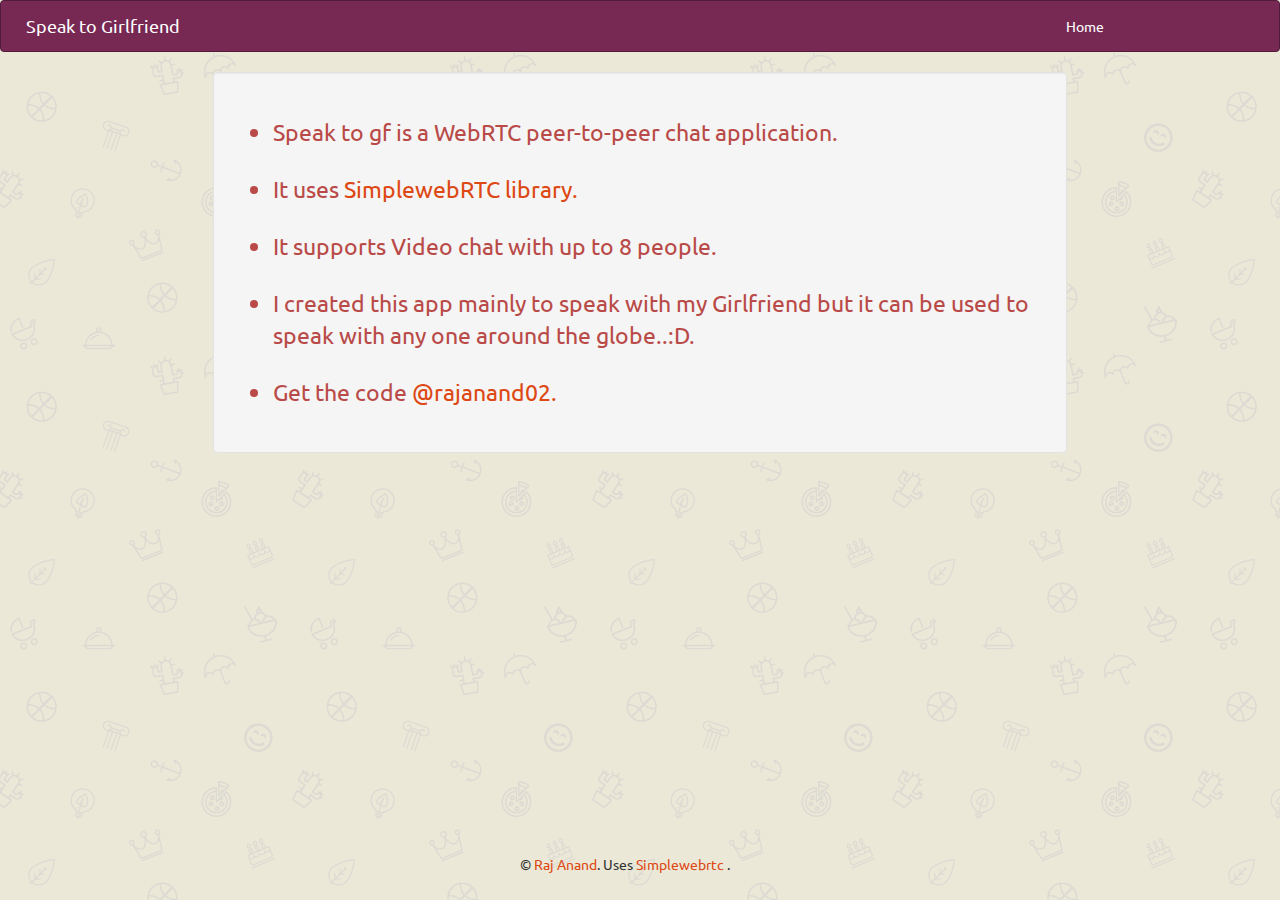
<file: about.html>
<!DOCTYPE html>
<html>
  <head>
    <title>Speak to gf</title>
    <link rel="stylesheet" href="css/bootstrap.min.css" type="text/css" media="" />
    <link rel="stylesheet" href="css/speak.css" type="text/css" media="all" />
  </head>

  <body>
    <div class="wrapper">
      <div class="navbar navbar-inverse">
        <div class="navbar-header">
          <button type="button" class="navbar-toggle" data-toggle="collapse" data-target=".navbar-responsive-collapse">
            <span class="icon-bar"></span>
            <span class="icon-bar"></span>
            <span class="icon-bar"></span>
          </button>
          <a class="navbar-brand" href="index.html">Speak to Girlfriend</a>
        </div>
        <div class="navbar-collapse collapse navbar-responsive-collapse">
          <ul class="nav navbar-nav navbar-right">
            <li class="home"> <a href="index.html">Home</a></li>
          </ul>
        </div>
      </div>
      <div class="about-list well col-md-8 col-md-offset-2">
        <ul class="text-danger">
          <li>Speak to gf is a WebRTC peer-to-peer chat application.</li> 
          <li>It uses <a href="http://simplewebrtc.com/" target="_blank">SimplewebRTC library.</a></li>
          <li>It supports Video chat with up to 8 people.</li>
          <li>I created this app mainly to speak with my Girlfriend  but it can be used to speak with any one around the globe..:D.</li>
          <li>Get the code <a href="http://github.com/rajanand02/speak-to-gf" target="_blank">@rajanand02.</a></li>
        </ul>
      </div>
      <div class="push">
      </div>
    </div>

    <footer>
      <div class="container">
        <p>&copy <a href="http://github.com/rajanand02/" target="_blank" rel="author">Raj Anand</a>. Uses <a href="http://simplewebrtc.com/" target="_blank" rel="external">Simplewebrtc</a> .</p>
      </div>
    </footer>
  </body>
</html>
</file>
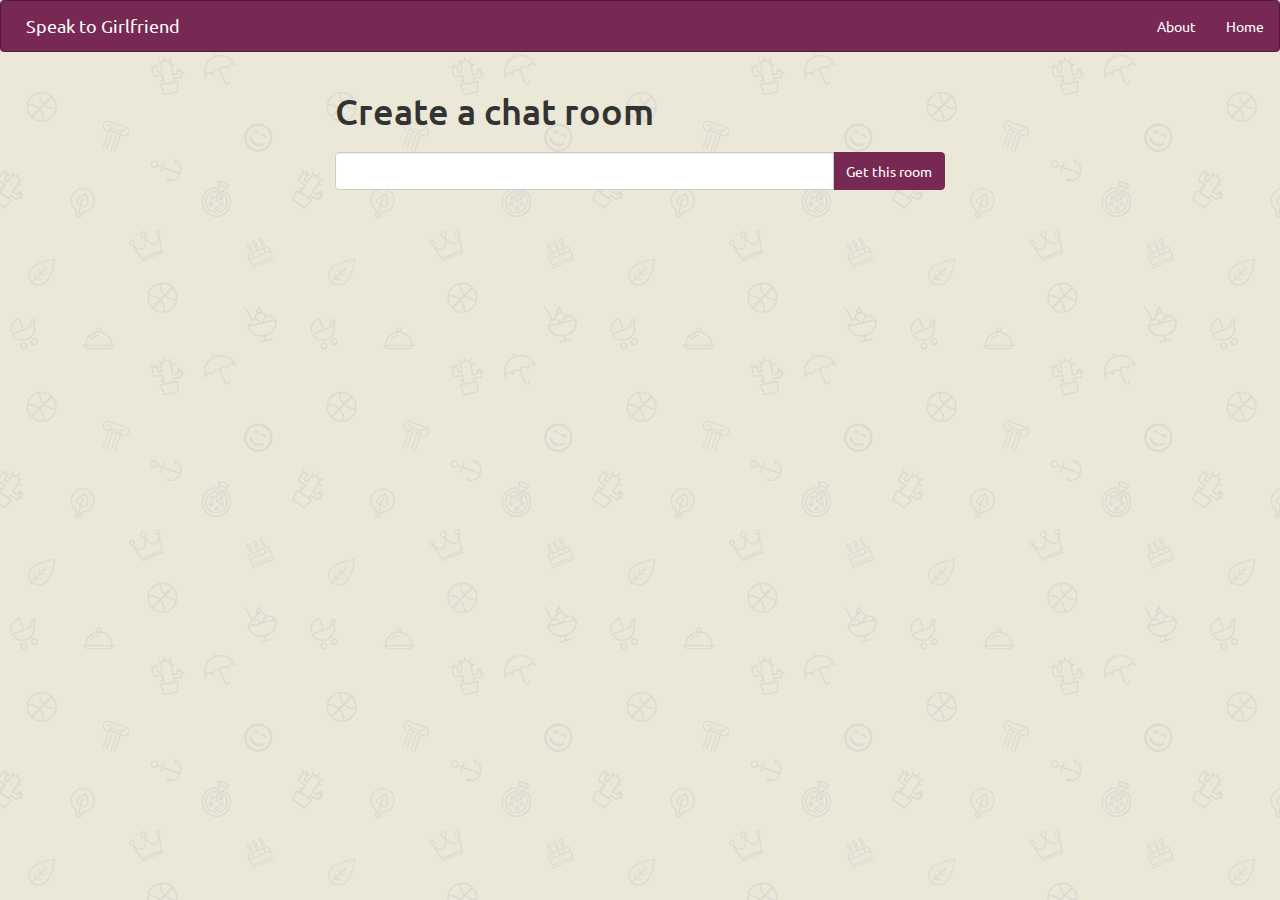
<file: chat.html>
<!DOCTYPE html>
<html>
  <head>
    <title>Speak to gf</title>
    <link rel="stylesheet" href="css/bootstrap.min.css" type="text/css" media="" />
    <link rel="stylesheet" href="css/speak.css" type="text/css" media="all" />
    <link rel="stylesheet" href="css/TimeCircles.css" type="text/css" media="all" />
  </head>

  <body>
    <div class="wrapper">
      <div class="navbar navbar-inverse">
        <div class="navbar-header">
          <button type="button" class="navbar-toggle" data-toggle="collapse" data-target=".navbar-responsive-collapse">
            <span class="icon-bar"></span>
            <span class="icon-bar"></span>
            <span class="icon-bar"></span>
          </button>
          <a class="navbar-brand" href="index.html">Speak to Girlfriend</a>
        </div>
        <div class="navbar-collapse collapse navbar-responsive-collapse">
          <ul class="nav navbar-nav navbar-right">
            <li> <a href="about.html">About</a></li>
            <li> <a href="index.html">Home</a> </li>
          </ul>
        </div>
      </div>
      <div class="col-md-6 col-md-offset-3">
        <h1 id="title">Create a chat room</h1>
        <div class="col-md-10">
          <p id="subTitle"> </p>
        </div>
        <button type="button" class="btn btn-info" id = 'copy'>copy & share</button>
        <form id="createRoom" class="input-group create-form">
          <input id="sessionInput" class="form-control"/>
          <span class="input-group-btn">
            <button type="submit" class="btn btn-info">Get this room</button>
          </span>
        </form>
      </div>
      <div class="col-md-3 pull-right">
        <div class="clock"></div>
      </div>
      <br />
      <div class="col-md-12">
        <div class="col-md-10 col-md-offset-1">
          <div class="col-md-4">
            <a href="chat.html" id="leave" class="btn btn-danger">Leave this room</a>
            <video id="localVideo" style="height: 250px; margin-top: 15px" oncontextmenu="return false;"></video>
            <div id="localVolume" class="volume_bar"></div>
          </div>
          <div id="remotes"></div>
        </div>
      </div>
      <div class="push">
      </div>
    </div>

    <script src="//ajax.googleapis.com/ajax/libs/jquery/1.9.0/jquery.min.js"></script>
    <script src="js/latest.js"></script>
    <script src="js/speak.js"></script>
    <script src="js/TimeCircles.js"></script>
  </body>
</html>
</file>
<file: css/speak.css>
body{
  background-image:url('../images/giftly.png');
}
.videoContainer {
  position: relative;
  width: 200px;
  height: 150px;
}
.videoContainer video {
  position: absolute;
  width: 100%;
  height: 100%;
}
.volume_bar {
  position: absolute;
  width: 5px;
  height: 0px;
  /*right: 0px;*/
  bottom: 5px;
  background-color: #772953;
}
.navbar-brand{
  margin-left: 10px;
}
.heading{
  /*width: 500px;*/
  margin: 50px auto 40px auto;
}
.get-room{
  width: 200px;
  margin-left: 195px;
}
.create-form{
  margin-bottom: 15px;
}
.info li{
  font-size: 19px;
  margin: 5px 0px;
}
.info ul{
  /*list-style: none;*/
}
.info{
  margin-top: 20px;
}
.about, .home{
  margin-right:160px;
}
.about-list{
  font-size: 23px;
}
.about-list li{
  margin-top: 24px;
  margin-bottom: 24px;
}
#leave{
  display: none;
  margin-bottom: 10px;
}

html, body {
  height: 100%;
}
footer {
  padding: 17px 0 18px 0;
}
footer p{
  width: 21%;
  margin: 0px auto;
}
.wrapper {
  min-height: 100%;
  height: auto !important;
  height: 100%;
  margin: 0 auto -63px;
}
.push {
  height: 63px;
}
#copy{
  display: none;
  margin-top: 6px;
}
</file>
<file: css/TimeCircles.css>
/**
 *	This element is created inside your target element
 *	It is used so that your own element will not need to be altered
 **/
.time_circles {
    position: relative;
    width: 100%;
    height: 100%;
}

/**
 *	This is all the elements used to house all text used
 * in time circles
 **/
.time_circles > div {
    position: absolute;
    text-align: center;
}

/**
 *	Titles (Days, Hours, etc)
 **/
.time_circles > div > h4 {
    margin: 0px;
    padding: 0px;
    text-align: center;
    text-transform: uppercase;
    font-family: 'Century Gothic', Arial;
}

/**
 *	Time numbers, ie: 12
 **/
.time_circles > div > span {
    display: block;
    width: 100%;
    text-align: center;
    font-family: 'Century Gothic', Arial;
    font-size: 300%;
    margin-top: 0.4em;
    font-weight: bold;
}
</file>
